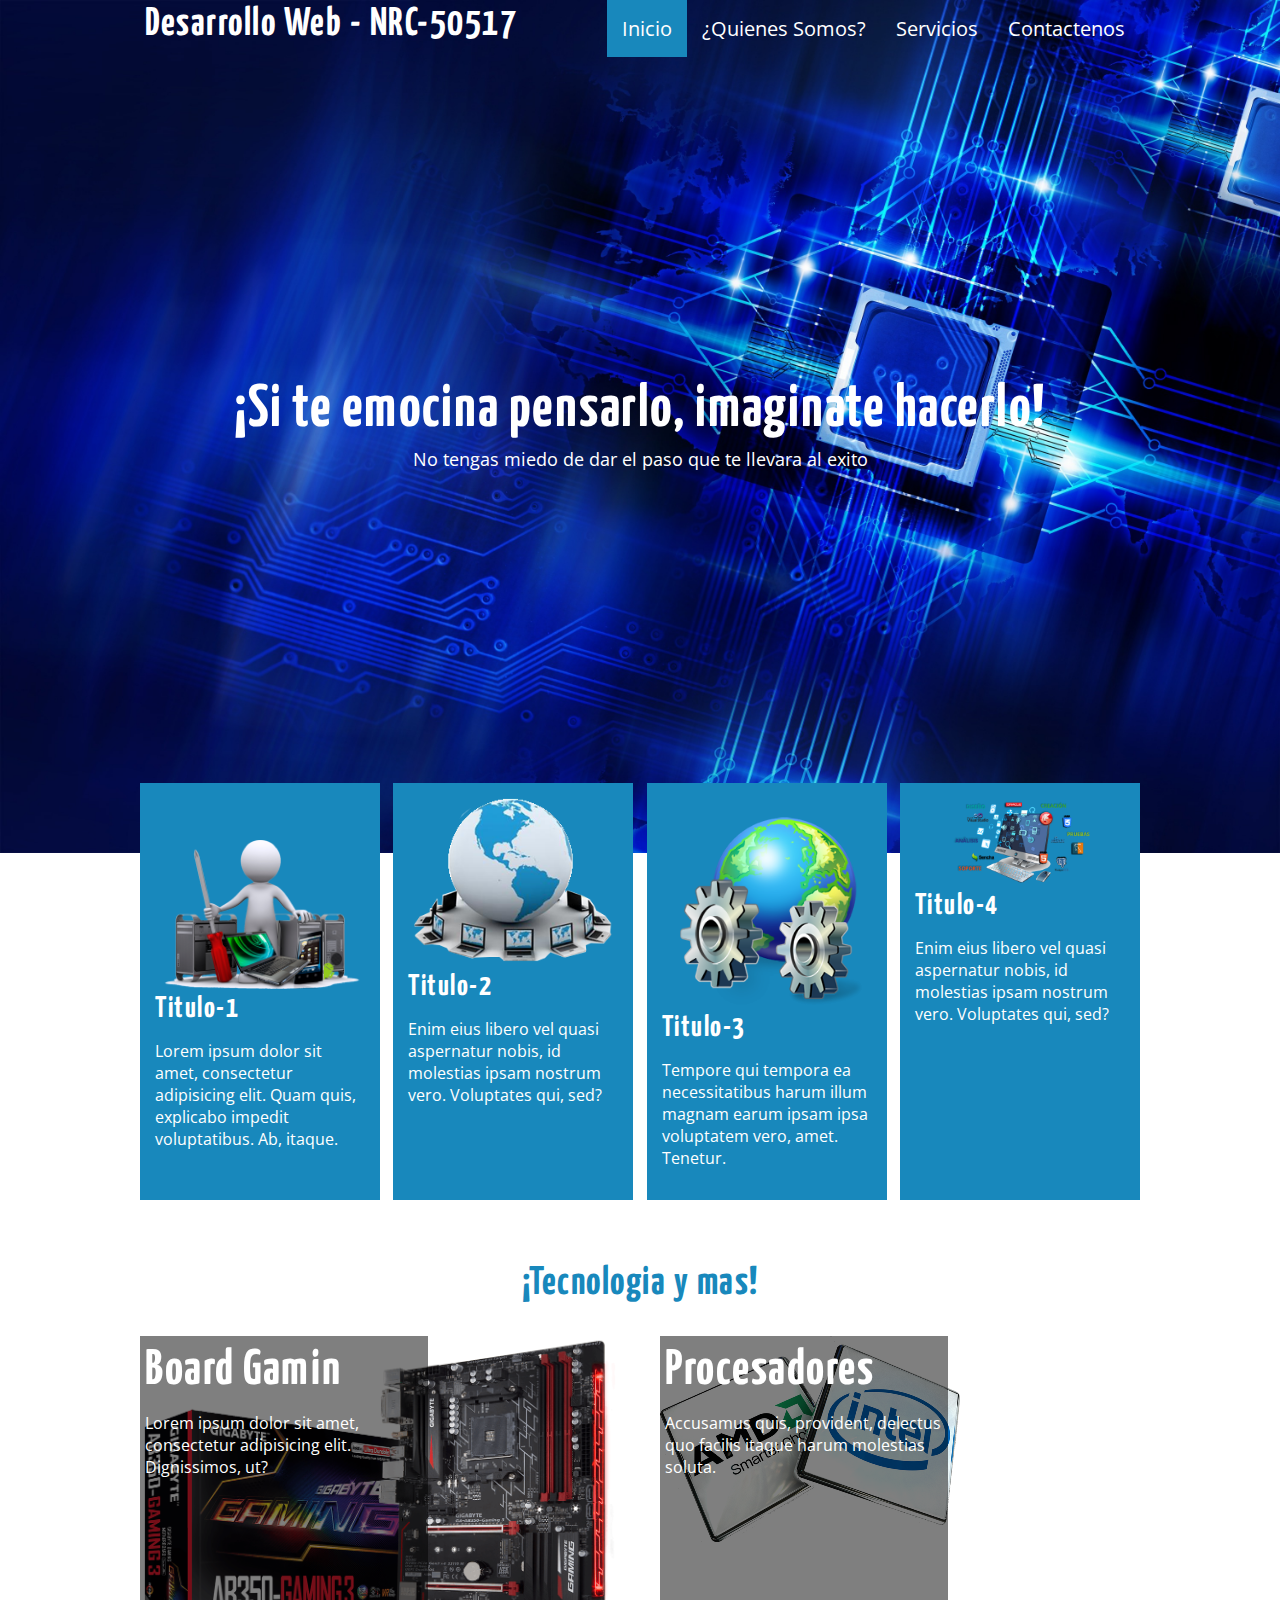
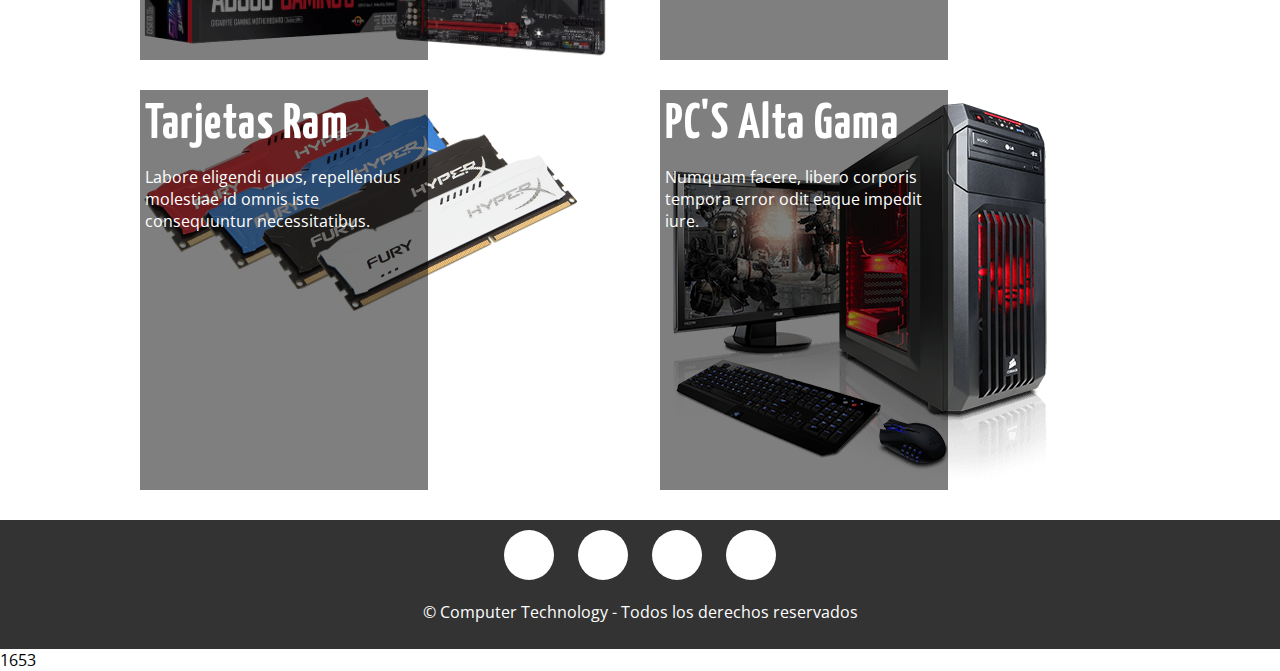
<file: index.html>
<!DOCTYPE html>
<html lang="es">
<head>
	<meta charset="UTF-8">
	<title>Computer Technology</title>
	<meta name="viewport" content="width=device-width, user-scalable=no, initial-scale=1.0, maximum-scale=1.0, minimum-scale=1.0"><!--LINEA QUE INDICA QUE LA PAGINA ES "Responsive"-->
	<link rel="stylesheet" type="text/css" href="css/estilo_index.css"><!--LINK PARA LLAMAR EL ESTILO DE LA PAGINA-->
	<link href="https://file.myfontastic.com/p5mRac9zaZZ7zSi7mH4jrd/icons.css" rel="stylesheet"><!--LINK DE LOS ICONOS "bajados de la nuve"-->
</head>
<body>

	<!--DIV PARA EL MENU-->
	<header class="header">
		<div class="contenedor">
			<h1 class="logo">Desarrollo Web - NRC-50517</h1>
			<span class="icon-menu" id="btn-menu"></span>
			<nav class="nav" id="nav">
				<ul class="menu">
					<li class="menu__item"><a class="menu__link select" href="#">Inicio</a></li>
					<li class="menu__item"><a class="menu__link" href="#">¿Quienes Somos?</a></li>
					<li class="menu__item"><a class="menu__link" href="#">Servicios</a></li>
					<li class="menu__item"><a class="menu__link" href="#">Contactenos</a></li>
				</ul>
			</nav>
		</div>
	</header>


	<!--DIV DEL BANNER-->
	<div class="banner">
		<img src="img/circuito.png" alt="" class="banner__img">
		<div class="contenedor">
			<h2 class="banner__titulo">¡Si te emocina pensarlo, imaginate hacerlo!</h2>
			<p class="banner__txt">No tengas miedo de dar el paso que te llevara al exito</p>
		</div>
	</div>

	<!--DIV PARA LA INFORMACION-->
	<main class="main">
		<div class="contenedor">
			<section class="info">
				<article class="info__columna">
					<img src="img/reparacion.jpg" alt="" class="info__img">
					<h2 class="info__titulo">Titulo-1</h2>
					<p class="info__txt">Lorem ipsum dolor sit amet, consectetur adipisicing elit. Quam quis, explicabo impedit voluptatibus. Ab, itaque.</p>
				</article>
				<article class="info__columna">
					<img src="img/diseño.png" alt="" class="info__img">
					<h2 class="info__titulo">Titulo-2</h2>
					<p class="info__txt">Enim eius libero vel quasi aspernatur nobis, id molestias ipsam nostrum vero. Voluptates qui, sed?</p>
				</article>
				<article class="info__columna">
					<img src="img/servicest.png" alt="" class="info__img">
					<h2 class="info__titulo">Titulo-3</h2>
					<p class="info__txt">Tempore qui tempora ea necessitatibus harum illum magnam earum ipsam ipsa voluptatem vero, amet. Tenetur.</p>
				</article>
				<article class="info__columna">
					<img src="img/software.jpg" alt="" class="info__img">
					<h2 class="info__titulo">Titulo-4</h2>
					<p class="info__txt">Enim eius libero vel quasi aspernatur nobis, id molestias ipsam nostrum vero. Voluptates qui, sed?</p>
				</article>
			</section>

			<!--SECCION DE TECNOLOGIA-->
			<section class="tecnologia">
				<h2 class="section__titulo">¡Tecnologia y mas!</h2>
				<div class="tecnologia__columna">
					<img src="img/pcGamers.png" alt="" class="tecnologia__img">
					<div class="tecnologia__descripcion">
						<h3 class="tecnologia__titulo">Board Gamin</h3>
						<p class="tecnologia__txt">Lorem ipsum dolor sit amet, consectetur adipisicing elit. Dignissimos, ut?</p>
					</div>
				</div>
				<div class="tecnologia__columna">
					<img src="img/procesadores.png" alt="" class="tecnologia__img">
					<div class="tecnologia__descripcion">
						<h3 class="tecnologia__titulo">Procesadores</h3>
						<p class="tecnologia__txt">Accusamus quis, provident, delectus quo facilis itaque harum molestias soluta.</p>
					</div>
				</div>
				<div class="tecnologia__columna">
					<img src="img/ramGamer.png" alt="" class="tecnologia__img">
					<div class="tecnologia__descripcion">
						<h3 class="tecnologia__titulo">Tarjetas Ram</h3>
						<p class="tecnologia__txt">Labore eligendi quos, repellendus molestiae id omnis iste consequuntur necessitatibus.</p>
					</div>
				</div>
				<div class="tecnologia__columna">
					<img src="img/pcGamers1.png" alt="" class="tecnologia__img">
					<div class="tecnologia__descripcion">
						<h3 class="tecnologia__titulo">PC'S Alta Gama</h3>
						<p class="tecnologia__txt">Numquam facere, libero corporis tempora error odit eaque impedit iure.</p>
					</div>
				</div>
			</section>

		</div>
	</main>
	<footer class="footer">
		<div class="social">
			<a href="" class="icon-facebook"></a>
			<a href="" class="icon-twitter"></a>
			<a href="" class="icon-gplus"></a>
			<a href="" class="icon-vine"></a>
		</div>
		<p class="copy">&copy; Computer Technology - Todos los derechos reservados</p>
	</footer>
	<script src="js/menu.js"></script>
</body>
</html>


1653
</file>
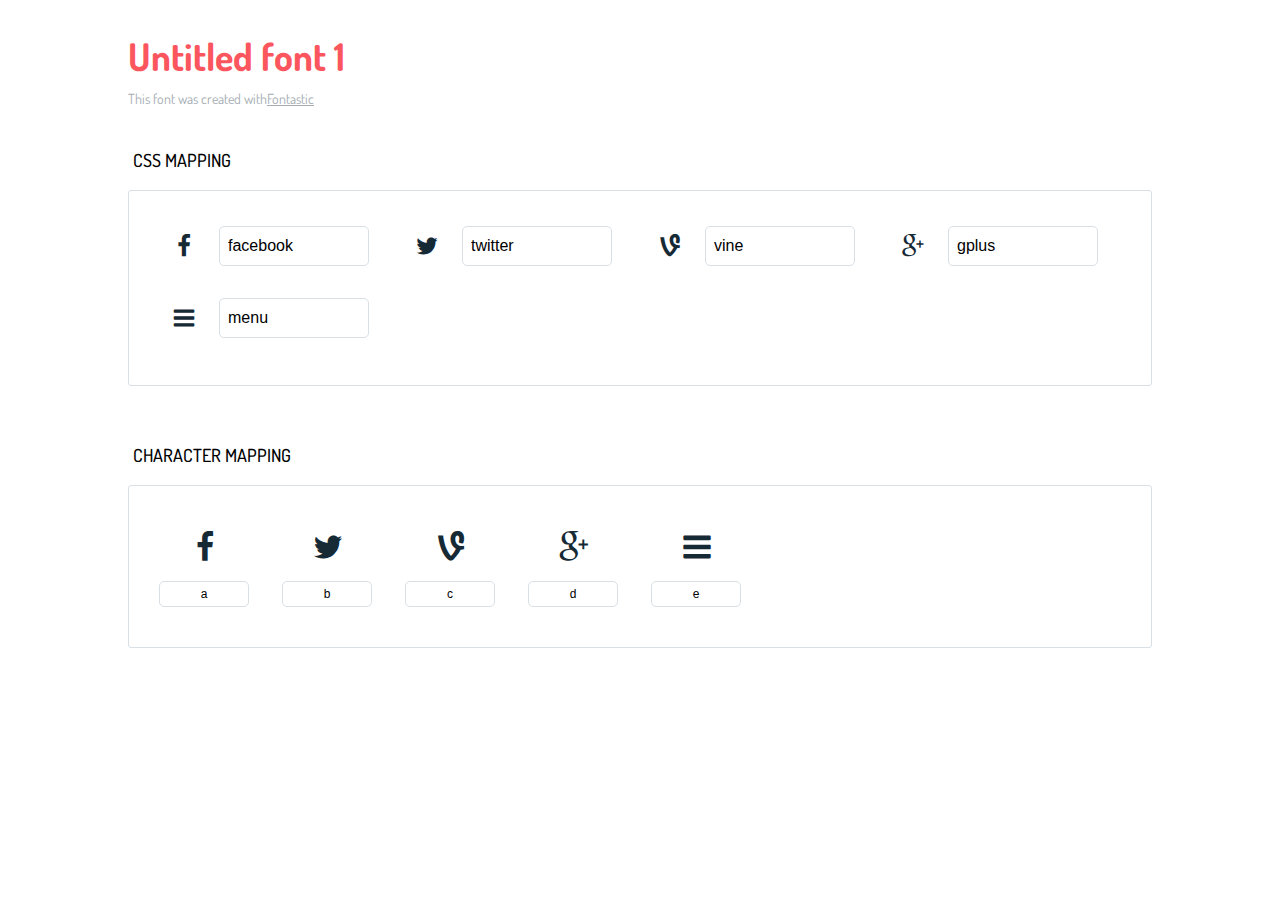
<file: iconos/icons-reference.html>
<!DOCTYPE html>
<html lang="en">
  <head>
    <meta charset="utf-8">
    <meta http-equiv="X-UA-Compatible" content="IE=edge,chrome=1">
    <meta name="viewport" content="width=device-width,initial-scale=1">
    <title>Font Reference - Untitled font 1</title>
    <link href="http://fonts.googleapis.com/css?family=Dosis:400,500,700" rel="stylesheet" type="text/css">
    <link rel="stylesheet" href="styles.css">
    <style type="text/css">html,body,div,span,applet,object,iframe,h1,h2,h3,h4,h5,h6,p,blockquote,pre,a,abbr,acronym,address,big,cite,code,del,dfn,em,img,ins,kbd,q,s,samp,small,strike,strong,sub,sup,tt,var,dl,dt,dd,ol,ul,li,fieldset,form,label,legend,table,caption,tbody,tfoot,thead,tr,th,td{margin:0;padding:0;border:0;outline:0;font-weight:inherit;font-style:inherit;font-family:inherit;font-size:100%;vertical-align:baseline}body{line-height:1;color:#000;background:#fff}ol,ul{list-style:none}table{border-collapse:separate;border-spacing:0;vertical-align:middle}caption,th,td{text-align:left;font-weight:normal;vertical-align:middle}a img{border:none}*{-webkit-box-sizing:border-box;-moz-box-sizing:border-box;box-sizing:border-box}body{font-family:'Dosis','Tahoma',sans-serif}.container{margin:15px auto;width:80%}h1{margin:40px 0 20px;font-weight:700;font-size:38px;line-height:32px;color:#fb565e}h2{font-size:18px;padding:0 0 21px 5px;margin:45px 0 0 0;text-transform:uppercase;font-weight:500}.small{font-size:14px;color:#a5adb4;}.small a{color:#a5adb4;}.small a:hover{color:#fb565e}.glyphs.character-mapping{margin:0 0 20px 0;padding:20px 0 20px 30px;color:rgba(0,0,0,0.5);border:1px solid #d8e0e5;-webkit-border-radius:3px;border-radius:3px;}.glyphs.character-mapping li{margin:0 30px 20px 0;display:inline-block;width:90px}.glyphs.character-mapping .icon{margin:10px 0 10px 15px;padding:15px;position:relative;width:55px;height:55px;color:#162a36 !important;overflow:hidden;-webkit-border-radius:3px;border-radius:3px;font-size:32px;}.glyphs.character-mapping .icon svg{fill:#000}.glyphs.character-mapping input{margin:0;padding:5px 0;line-height:12px;font-size:12px;display:block;width:100%;border:1px solid #d8e0e5;-webkit-border-radius:5px;border-radius:5px;text-align:center;outline:0;}.glyphs.character-mapping input:focus{border:1px solid #fbde4a;-webkit-box-shadow:inset 0 0 3px #fbde4a;box-shadow:inset 0 0 3px #fbde4a}.glyphs.character-mapping input:hover{-webkit-box-shadow:inset 0 0 3px #fbde4a;box-shadow:inset 0 0 3px #fbde4a}.glyphs.css-mapping{margin:0 0 60px 0;padding:30px 0 20px 30px;color:rgba(0,0,0,0.5);border:1px solid #d8e0e5;-webkit-border-radius:3px;border-radius:3px;}.glyphs.css-mapping li{margin:0 30px 20px 0;padding:0;display:inline-block;overflow:hidden}.glyphs.css-mapping .icon{margin:0;margin-right:10px;padding:13px;height:50px;width:50px;color:#162a36 !important;overflow:hidden;float:left;font-size:24px}.glyphs.css-mapping input{margin:0;margin-top:5px;padding:8px;line-height:16px;font-size:16px;display:block;width:150px;height:40px;border:1px solid #d8e0e5;-webkit-border-radius:5px;border-radius:5px;background:#fff;outline:0;float:right;}.glyphs.css-mapping input:focus{border:1px solid #fbde4a;-webkit-box-shadow:inset 0 0 3px #fbde4a;box-shadow:inset 0 0 3px #fbde4a}.glyphs.css-mapping input:hover{-webkit-box-shadow:inset 0 0 3px #fbde4a;box-shadow:inset 0 0 3px #fbde4a}</style>
  </head>
  <body>
    <div class="container">
      <h1>Untitled font 1</h1>
      <p class="small">This font was created with<a href="http://fontastic.me/">Fontastic</a></p>
      <h2>CSS mapping</h2>
      <ul class="glyphs css-mapping">
        <li>
          <div class="icon icon-facebook"></div>
          <input type="text" readonly="readonly" value="facebook">
        </li>
        <li>
          <div class="icon icon-twitter"></div>
          <input type="text" readonly="readonly" value="twitter">
        </li>
        <li>
          <div class="icon icon-vine"></div>
          <input type="text" readonly="readonly" value="vine">
        </li>
        <li>
          <div class="icon icon-gplus"></div>
          <input type="text" readonly="readonly" value="gplus">
        </li>
        <li>
          <div class="icon icon-menu"></div>
          <input type="text" readonly="readonly" value="menu">
        </li>
      </ul>
      <h2>Character mapping</h2>
      <ul class="glyphs character-mapping">
        <li>
          <div data-icon="a" class="icon"></div>
          <input type="text" readonly="readonly" value="a">
        </li>
        <li>
          <div data-icon="b" class="icon"></div>
          <input type="text" readonly="readonly" value="b">
        </li>
        <li>
          <div data-icon="c" class="icon"></div>
          <input type="text" readonly="readonly" value="c">
        </li>
        <li>
          <div data-icon="d" class="icon"></div>
          <input type="text" readonly="readonly" value="d">
        </li>
        <li>
          <div data-icon="e" class="icon"></div>
          <input type="text" readonly="readonly" value="e">
        </li>
      </ul>
    </div>
    <script>(function() {
  var glyphs, i, len, ref;

  ref = document.getElementsByClassName('glyphs');
  for (i = 0, len = ref.length; i < len; i++) {
    glyphs = ref[i];
    glyphs.addEventListener('click', function(event) {
      if (event.target.tagName === 'INPUT') {
        return event.target.select();
      }
    });
  }

}).call(this);

    </script>
  </body>
</html>
</file>
<file: css/estilo_index.css>
@import url('https://fonts.googleapis.com/css?family=Yanone+Kaffeesatz');
@import url('https://fonts.googleapis.com/css?family=Open+Sans'); /* VINCULACION DE LA FUENTE "google fonts" 1,2*/

*{
	box-sizing: border-box;
}

img{
	display: block;
	max-width: 100%;
}

body{
	font-family: 'Open Sans', sans-serif;/*FUENTE PARA EL CUERPO DE LA PAGINA.*/
	margin: 0;
}

h1, h2, h3, h4, h5, h6 {
	font-family: 'Yanone Kaffeesatz', sans-serif;/*FUENTE PARA LOS TITULOS DE LA PAGINA.*/
	letter-spacing: 1.5px; /* ESPACIO DE LAS LETRAS "en este caso las del titulo"*/
}

.section__titulo{
	text-align: center;
	font-size: 40px;
	color: #1888BC;
}

.contenedor{
	margin: auto;
	width: 99%;
}

/*------------------------------------------------------ESTILOS DEL "header"------------------------------------------------*/

.header{
	height: 60px;
}

.header .contenedor{
	display: flex;
	justify-content: space-between;
}

.logo, .icon-menu{
	margin: 5px;
	color: #fff;
}

.icon-menu{
	display: block;
	width: 40px;
	height: 40px;
	font-size: 30px;
	background: #1888BC;
	text-align: center;
	line-height: 45px;
	border-radius: 5px;
	margin-left: auto;
	cursor: pointer;
}

/*----------------------------------------------------------ESTILOS DEL MENU----------------------------------------------------------*/
.nav{
	position: absolute;
	top: 60px;
	left: -100%;
	width: 100%;
	transition: all 0.4s;
}

.menu{
	list-style: none;
	padding: 0;
	margin: 0;
}

.menu__link{
	display: block;
	padding: 15px;
	background: #1888BC;
	text-decoration: none;
	color: #fff;
}

.menu__link:hover, .select{
	background: #fff;
	color: #1888BC;
}

.mostrar{
	left: 0;
}


/*---------------------------------------------ESTILOS DEL BANNER----------------------------------------------------------*/

.banner{
	margin-top: -60px;
	position: relative;
	z-index: -1000;
	margin-bottom: 20px;
}

.banner .contenedor{
	position: absolute;
	top: 50%;
	left: 50%;
	transform: translateX(-50%) translateY(-50%);
	width: 100%;
	color: #fff;
	text-align: center;
}

.banner__txt{
	display: none;
}

/*-------------------------------------------------ESTILOS DE INFORMACION------------------------------------------------------------*/

.info__columna{
	background: #1888BC;
	color: #fff;
	padding: 15px;
	margin-bottom: 30px;
}

/*-------------------------------------------------ESTILOS DE CURSOS------------------------------------------------------------*/

.tecnologia__columna{
	position: relative;
	margin-bottom: 30px; /*LINEA PARA SEPARAR LA INFORMACION ("las columnas")*/
}

.tecnologia__descripcion{
	position: absolute;
	top: 0;
	left: 0;
	color: #fff;
	background: rgba(0,0,0,0.5);
	width: 60%;
	height: 100%;
	padding: 5px;
}

.tecnologia__titulo{
	font-size: 30px;
	margin: 5px 0;
}

/*-------------------------------------------------ESTILOS DEL FOOTER------------------------------------------------------------*/

.footer{
	background: #333;
	color: #fff;
	padding: 10px;
	text-align: center;
}

.footer .social [class^="icon-"]{
	display: inline-block;
	color: #333;
	text-decoration: none;
	font-size: 30px;
	padding: 10px;
	background: white;
	border-radius: 50%;
	width: 50px;
	height: 50px;
	line-height: 40px;
}

/*-------------------------------------------------ESTILOS RESPONSIVE------------------------------------------------------------*/

@media(min-width: 480px) {
	.logo{
		font-size: 40px;
	}

	.banner__titulo{
		font-size: 30px;
		margin: 5px 0;
	}

	.banner__txt{
		display: block;
		font-size: 18px;
		margin:7px 0;
	}

	.info, .tecnologia{
		display: flex;
		justify-content: space-between;
		margin-top: -90px;
	}

	.info__columna{
		width: 24%;
	}

	.info__titulo{
		font-size: 30px;
		margin: 5px 0;
	}

	.tecnologia{
		flex-wrap: wrap; /*ESTA LINEA INDICA QUE LAS COSAS QUE NO QUEPAN EN "info" QUEDEN DEBAJO*/
		margin-top: 0;
	}

	.section__titulo{
		width: 100%;
	}

	.tecnologia__columna{
		width: 48%;
	}

	.footer .social [class^="icon-"]{
		margin: 0 10px;
	}
}

@media(min-width: 768px) { /*TAMAÑO TABLET*/
	.banner__titulo{
		font-size: 50px;
	}

	.tecnologia__titulo{
		font-size: 40px;
	}
}

@media(min-width: 1024px) { /*TAMAÑO MONITOR*/
	.contenedor{
		width: 1000px;
	}
	
	.nav{
		position: static;
		width: auto;
	}

	.menu__link{
		background: none;
		font-size: 20px;
	}

	.select{
		color: #fff;
		background: #1888BC;
	}

	.menu{
		display: flex;
	}

	.icon-menu{
		display: none;
	}

	.banner__titulo{
		font-size: 60px;
	}

	.tecnologia__titulo{
		font-size: 50px;
	}
}
</file>
<file: iconos/styles.css>
@charset "UTF-8";

@font-face {
  font-family: "untitled-font-1";
  src:url("fonts/untitled-font-1.eot");
  src:url("fonts/untitled-font-1.eot?#iefix") format("embedded-opentype"),
    url("fonts/untitled-font-1.woff") format("woff"),
    url("fonts/untitled-font-1.ttf") format("truetype"),
    url("fonts/untitled-font-1.svg#untitled-font-1") format("svg");
  font-weight: normal;
  font-style: normal;

}

[data-icon]:before {
  font-family: "untitled-font-1" !important;
  content: attr(data-icon);
  font-style: normal !important;
  font-weight: normal !important;
  font-variant: normal !important;
  text-transform: none !important;
  speak: none;
  line-height: 1;
  -webkit-font-smoothing: antialiased;
  -moz-osx-font-smoothing: grayscale;
}

[class^="icon-"]:before,
[class*=" icon-"]:before {
  font-family: "untitled-font-1" !important;
  font-style: normal !important;
  font-weight: normal !important;
  font-variant: normal !important;
  text-transform: none !important;
  speak: none;
  line-height: 1;
  -webkit-font-smoothing: antialiased;
  -moz-osx-font-smoothing: grayscale;
}

.icon-facebook:before {
  content: "\61";
}
.icon-twitter:before {
  content: "\62";
}
.icon-vine:before {
  content: "\63";
}
.icon-gplus:before {
  content: "\64";
}
.icon-menu:before {
  content: "\65";
}
</file>
